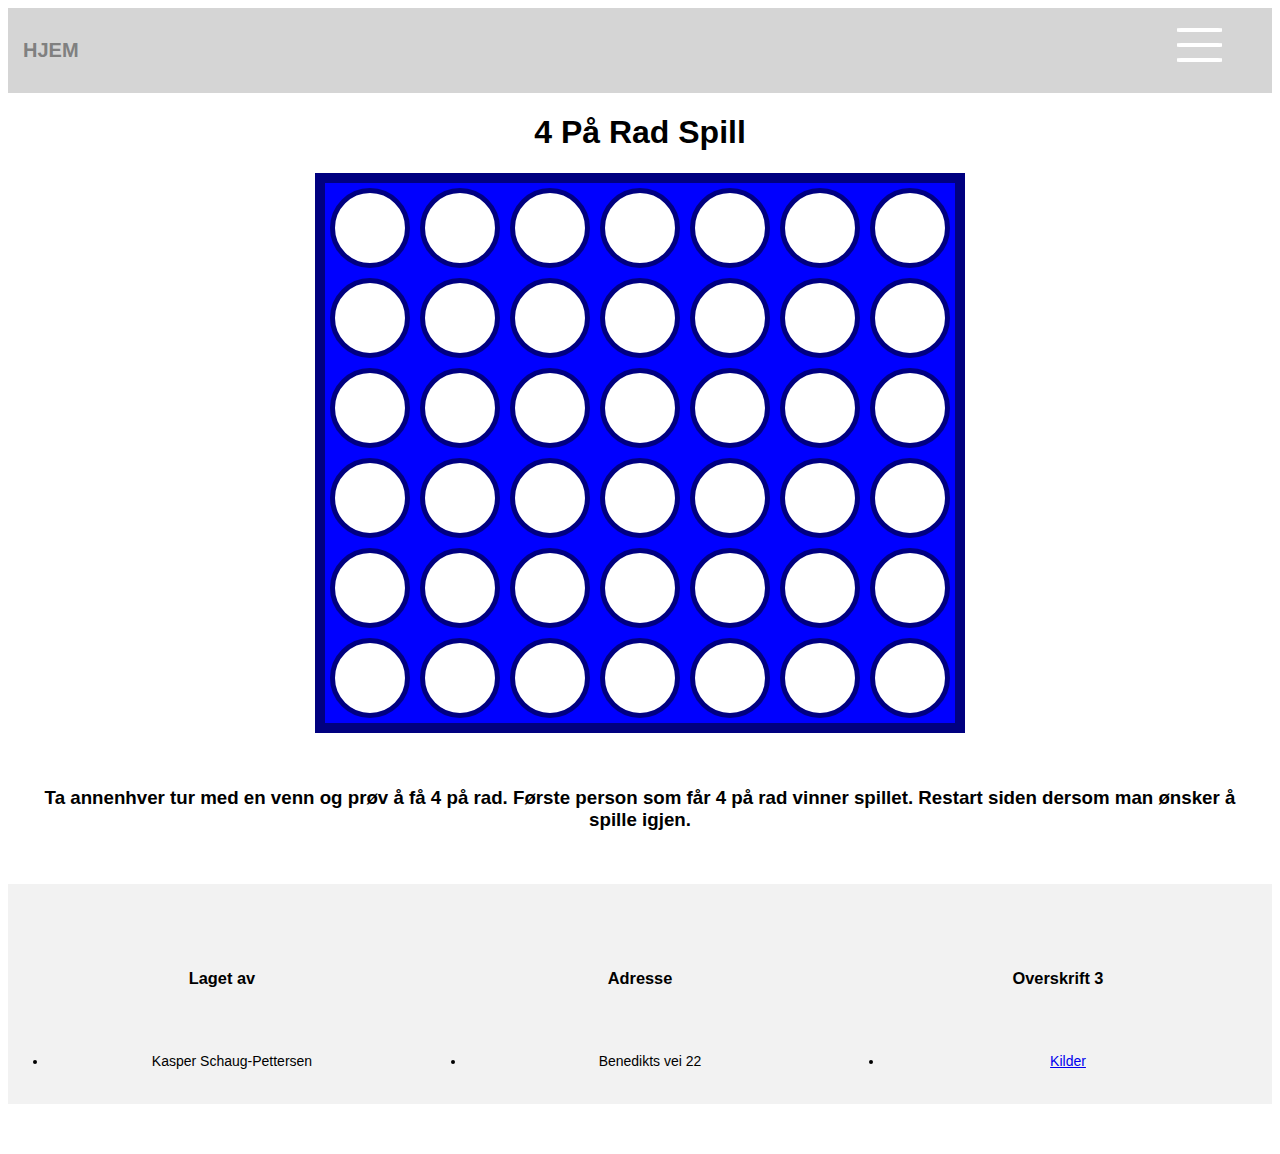
<file: kasperscp.github.io/___________Individuelt Prosjekt________/4pårad.html>
<!DOCTYPE html>
<html lang="en">
<head>
    <meta charset="UTF-8">
    <meta http-equiv="X-UA-Compatible" content="IE=edge">
    <meta name="viewport" content="width=device-width, initial-scale=1.0, user-scalable=no">
    <title>4 på rad spill</title>
    <link rel="stylesheet" href="4pårad.css">
    <script src="4pårad.js"></script>

      
    
        

</style>

</head>
<body>

    <header>
        <div class="topnav">
            <a href="index.html" class="logo">HJEM</a>
        </div>


        <div class="unav">


            <nav>
                <button id="hamburger" class="navbar_lenke">
                    <div id="hamburger_1"></div>
                    <div id="hamburger_2"></div>
                    <div id="hamburger_3"></div>
                    
                </button>

                <div class="dropdown-menu">

                    <ul class="dropdown_ul"> 
                        <li><a href="spill1.html" id="spill_1">Spill1</a></li>
                        <li><a href="4pårad.html" id="spill_2">4 på rad</a></li>
                        <li><a href="ping_pongprove.html" id="spill_3">Ping Pong</a></li>
                        <li><a href="spill4.html" id="spill_4">Mattespill</a></li>
                        <li><a href="#" id="spill_5">Spill5</a></li>
                        <li><a href="#" id="spill_6">Spill6</a></li>
                    </ul>

                </div>
            </nav>
        </div>

    </header>
    <h1>4 På Rad Spill</h1>
    <h2 id="winner"></h2>
    <div id="board"></div>
    <h3>Ta annenhver tur med en venn og prøv å få 4 på rad. Første person som får 4 på rad vinner spillet. Restart siden dersom man ønsker å spille igjen.</h2>


        <div class="content">
            <!-- Din nettsideinnhold her -->
          </div>
        
          <div class="footer">
            <div>
              <h3>Laget av</h3>
              <ul>
                
                <li>Kasper Schaug-Pettersen</li>
                
              </ul>
            </div>
            
            <div>
              <h3>Adresse</h3>
              <ul>
                
                <li>Benedikts vei 22</li>
                
              </ul>
            </div>
            
            <div>
              <h3>Overskrift 3</h3>
              <ul>
                
                <li><a href="Kilder.html">Kilder</a></li>
                
              </ul>
            </div>
          </div>
            
</body>
</html>
</file>
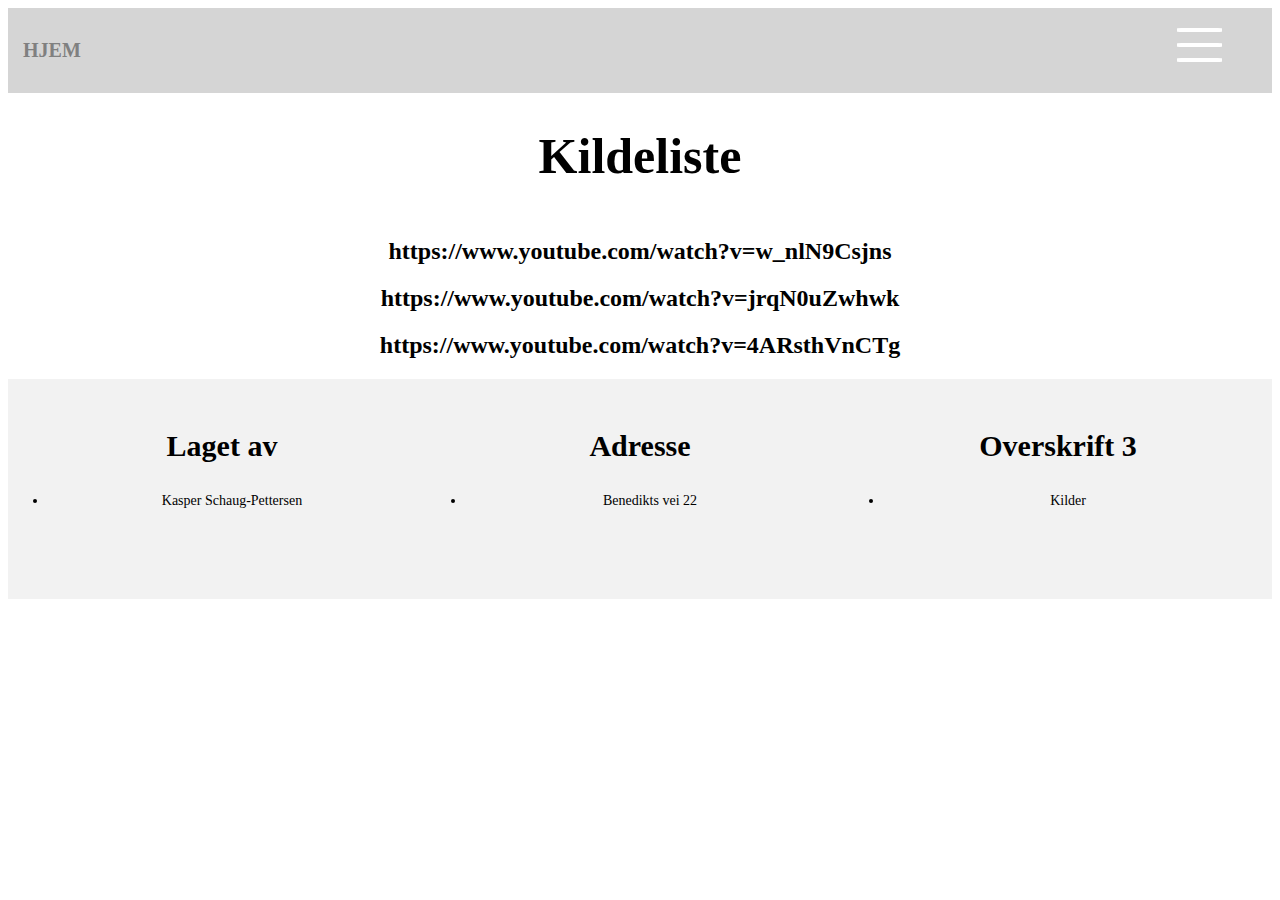
<file: kasperscp.github.io/___________Individuelt Prosjekt________/Kilder.html>
<!DOCTYPE html>
<html lang="no">
<head>
    <meta charset="UTF-8">
    <meta http-equiv="X-UA-Compatible" content="IE=edge">
    <meta name="viewport" content="width=device-width, initial-scale=1.0">
    <title>Kildeliste</title>
    
    
    
 

    <link rel="stylesheet" href="kilder.css">


    
</head>

<body>

    


    <header>
        <div class="topnav">
            <a href="index.html" class="logo">HJEM</a>
        </div>


        <div class="unav">


            <nav>
                <button id="hamburger" class="navbar_lenke">
                    <div id="hamburger_1"></div>
                    <div id="hamburger_2"></div>
                    <div id="hamburger_3"></div>
                </button>

                <div class="dropdown-menu">

                    <ul class="dropdown_ul"> 
                        <li><a href="spill1.html" id="spill_1">Spill1</a></li>
                        <li><a href="4pårad.html" id="spill_2">4 på rad</a></li>
                        <li><a href="ping_pongprove.html" id="spill_3">Ping Pong</a></li>
                        <li><a href="spill4.html" id="spill_4">Mattespill</a></li>
                        <li><a href="#" id="spill_5">Spill5</a></li>
                        <li><a href="#" id="spill_6">Spill6</a></li>
                    </ul>

                </div>
            </nav>
        </div>

    </header>

    <h1>Kildeliste</h1>
    

    

<h2>https://www.youtube.com/watch?v=w_nlN9Csjns</h2>
<h2>https://www.youtube.com/watch?v=jrqN0uZwhwk</h2>
<h2>https://www.youtube.com/watch?v=4ARsthVnCTg</h2>


<div class="content">
    <!-- Din nettsideinnhold her -->
  </div>

  <div class="footer">
    <div>
      <h3>Laget av</h3>
      <ul>
        
        <li>Kasper Schaug-Pettersen</li>
        
      </ul>
    </div>
    
    <div>
      <h3>Adresse</h3>
      <ul>
        
        <li>Benedikts vei 22</li>
        
      </ul>
    </div>
    
    <div>
      <h3>Overskrift 3</h3>
      <ul>
        
        <li>Kilder</li>
        
      </ul>
    </div>
  </div>
    
</body>
</html>
</file>
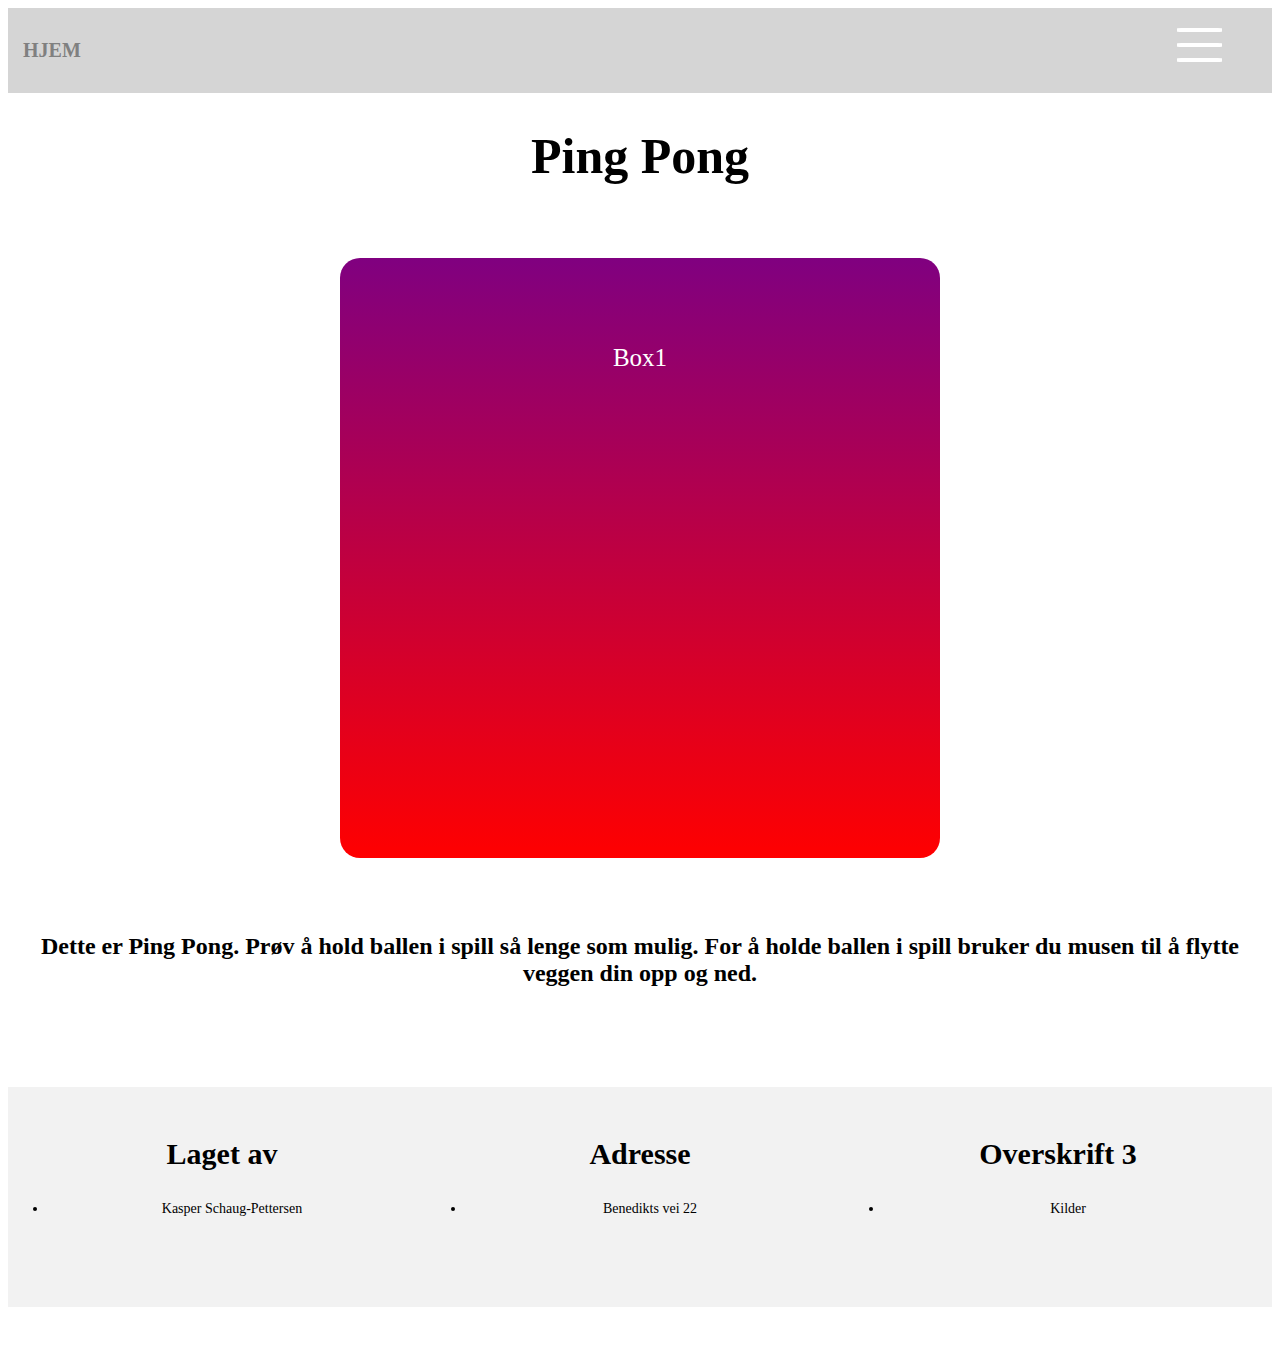
<file: kasperscp.github.io/___________Individuelt Prosjekt________/Ping_Pong.html>
<!DOCTYPE html>
<html lang="no">
<head>
    <meta charset="UTF-8">
    <meta http-equiv="X-UA-Compatible" content="IE=edge">
    <meta name="viewport" content="width=device-width, initial-scale=1.0">
    <title>Ping Pong</title>
    
    
    
 

    <link rel="stylesheet" href="style_mattespill.css">


    
</head>

<body>

    <header>
        <div class="topnav">
            <a href="index.html" class="logo">HJEM</a>
        </div>


        <div class="unav">


            <nav>
                <button id="hamburger" class="navbar_lenke">
                    <div id="hamburger_1"></div>
                    <div id="hamburger_2"></div>
                    <div id="hamburger_3"></div>
                </button>

                <div class="dropdown-menu">

                    <ul class="dropdown_ul"> 
                        <li><a href="spill1.html" id="spill_1">Spill 1</a></li>
                        <li><a href="4pårad.html" id="spill_2">4 på rad</a></li>
                        <li><a href="Ping_Pong.html" id="spill_3">Ping Pong</a></li>
                        <li><a href="spill4.html" id="spill_4">Mattespill</a></li>
                        <li><a href="#" id="spill_5">Spill5</a></li>
                        <li><a href="#" id="spill_6">Spill6</a></li>
                    </ul>

                </div>
            </nav>
        </div>

    </header>

    <h1>Ping Pong</h1>
    <div class="flex-container">
        <div class="flex-box">Box1</div>

        
    </div>

    

<h2>Dette er Ping Pong. Prøv å hold ballen i spill så lenge som mulig. For å holde ballen i spill bruker du musen til å flytte veggen din opp og ned.</h2>

<div class="content">
    <!-- Din nettsideinnhold her -->
  </div>

  <div class="footer">
    <div>
      <h3>Laget av</h3>
      <ul>
        
        <li>Kasper Schaug-Pettersen</li>
        
      </ul>
    </div>
    
    <div>
      <h3>Adresse</h3>
      <ul>
        
        <li>Benedikts vei 22</li>
        
      </ul>
    </div>
    
    <div>
      <h3>Overskrift 3</h3>
      <ul>
        
        <li>Kilder</li>
        
      </ul>
    </div>
  </div>
    
</body>
</html>
</file>
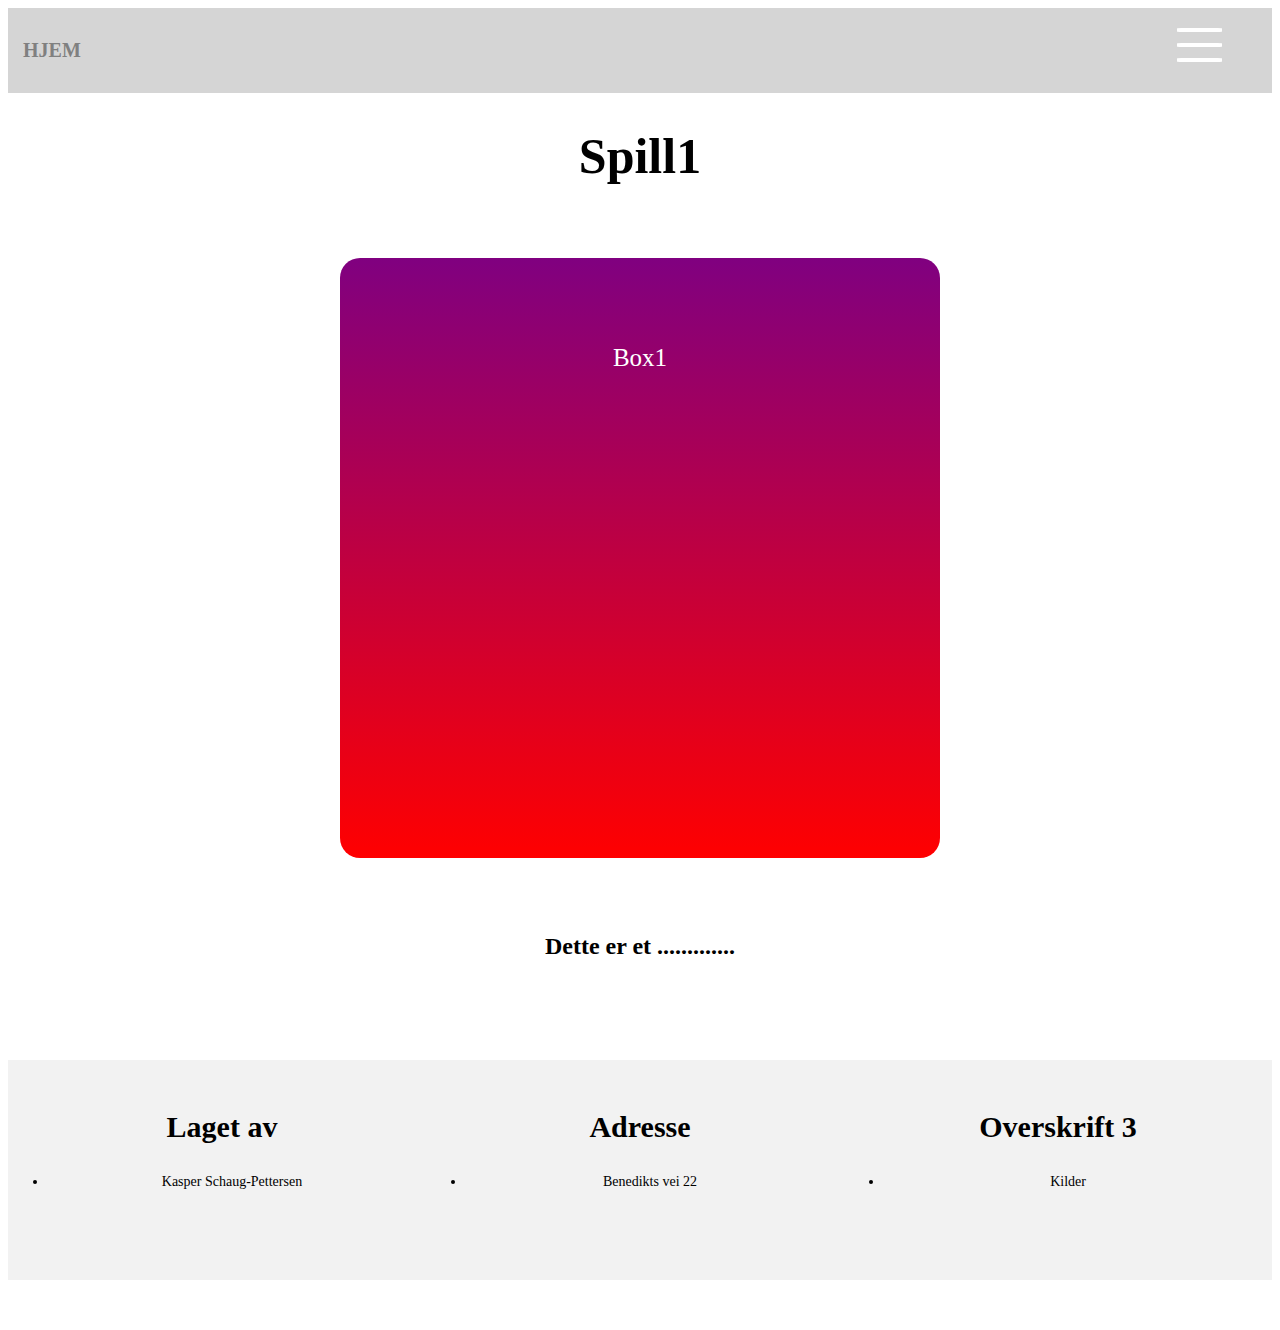
<file: kasperscp.github.io/___________Individuelt Prosjekt________/spill1.html>
<!DOCTYPE html>
<html lang="no">
<head>
    <meta charset="UTF-8">
    <meta http-equiv="X-UA-Compatible" content="IE=edge">
    <meta name="viewport" content="width=device-width, initial-scale=1.0">
    <title>Mattespill</title>
    
    
    
 

    <link rel="stylesheet" href="style_mattespill.css">


    
</head>

<body>

    <header>
        <div class="topnav">
            <a href="index.html" class="logo">HJEM</a>
        </div>


        <div class="unav">


            <nav>
                <button id="hamburger" class="navbar_lenke">
                    <div id="hamburger_1"></div>
                    <div id="hamburger_2"></div>
                    <div id="hamburger_3"></div>
                </button>

                <div class="dropdown-menu">

                    <ul class="dropdown_ul"> 
                        <li><a href="spill1.html" id="spill_1">spill1</a></li>
                        <li><a href="4pårad.html" id="spill_2">4 på rad</a></li>
                        <li><a href="ping_pongprove.html" id="spill_3">Ping Pong</a></li>
                        <li><a href="spill4.html" id="spill_4">MatteSpill</a></li>
                        <li><a href="#" id="spill_5">Spill5</a></li>
                        <li><a href="#" id="spill_6">Spill6</a></li>
                    </ul>

                </div>
            </nav>
        </div>

    </header>

    <h1>Spill1</h1>
    <div class="flex-container">
        <div class="flex-box">Box1</div>

        
    </div>

    

<h2>Dette er et .............</h2>

<div class="content">
    <!-- Din nettsideinnhold her -->
  </div>

  <div class="footer">
    <div>
      <h3>Laget av</h3>
      <ul>
        
        <li>Kasper Schaug-Pettersen</li>
        
      </ul>
    </div>
    
    <div>
      <h3>Adresse</h3>
      <ul>
        
        <li>Benedikts vei 22</li>
        
      </ul>
    </div>
    
    <div>
      <h3>Overskrift 3</h3>
      <ul>
        
        <li>Kilder</li>
        
      </ul>
    </div>
  </div>
    
</body>
</html>
</file>
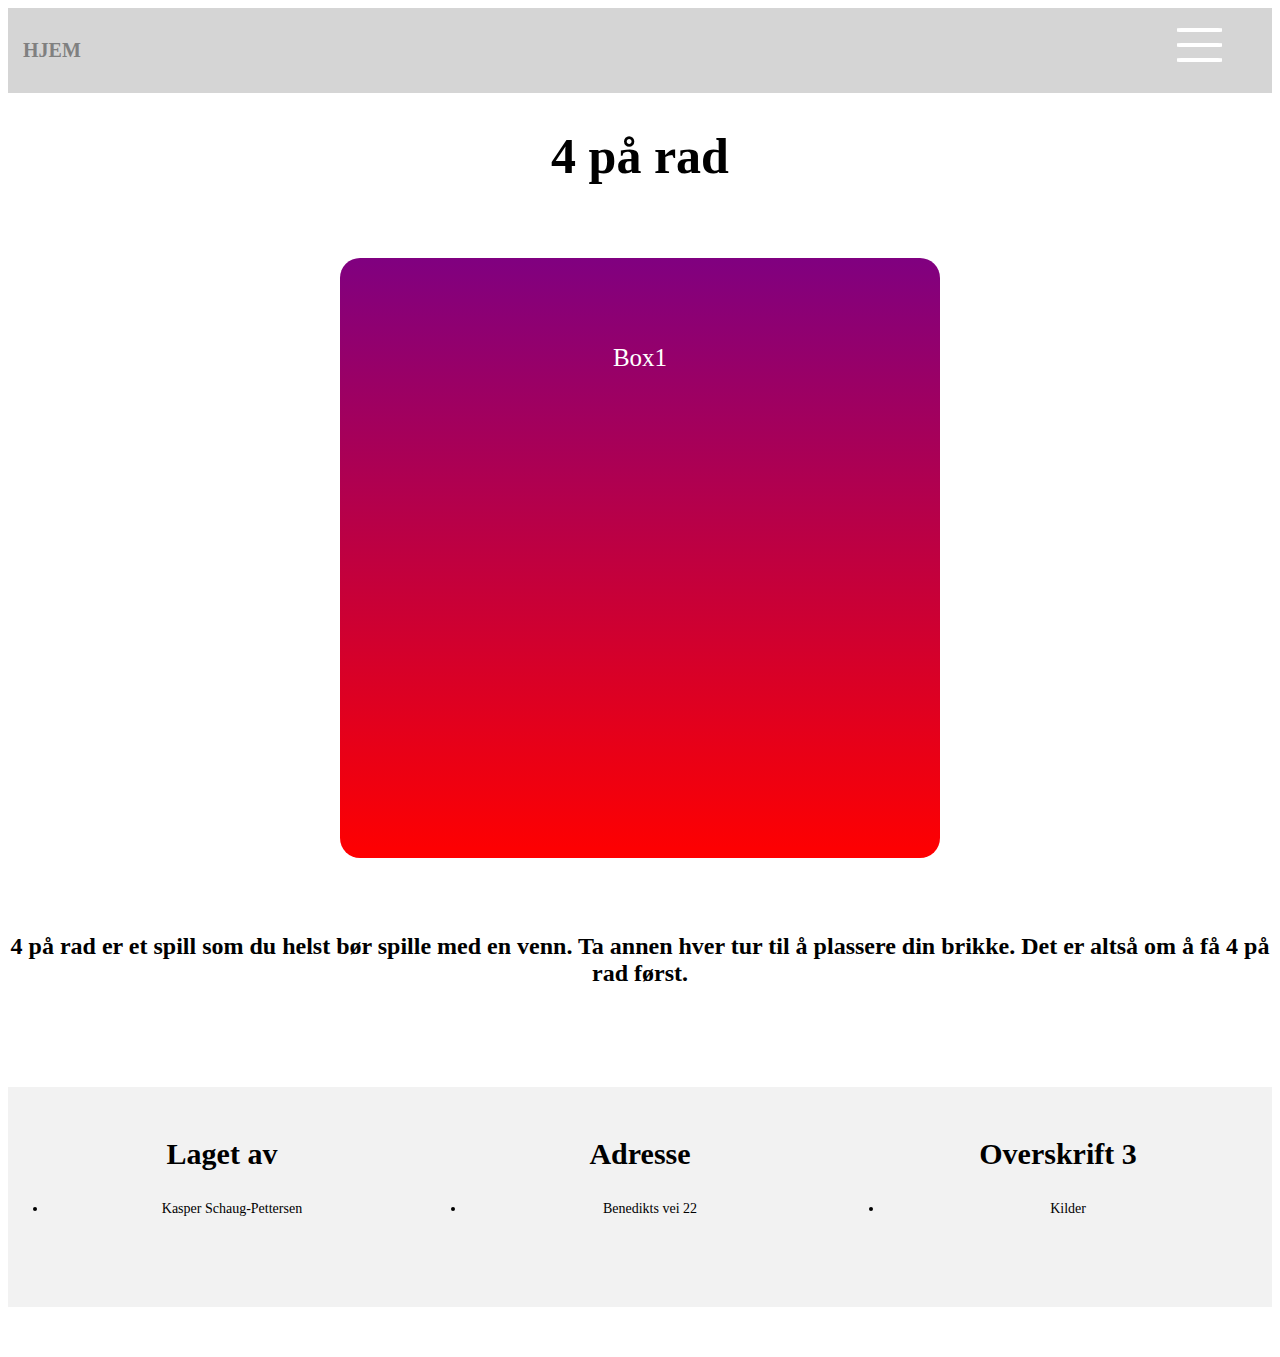
<file: kasperscp.github.io/___________Individuelt Prosjekt________/spill2.html>
<!DOCTYPE html>
<html lang="no">
<head>
    <meta charset="UTF-8">
    <meta http-equiv="X-UA-Compatible" content="IE=edge">
    <meta name="viewport" content="width=device-width, initial-scale=1.0">
    <title>4 på rad</title>
    
    
    
 

    <link rel="stylesheet" href="style_mattespill.css">


    
</head>

<body>

    <header>
        <div class="topnav">
            <a href="index.html" class="logo">HJEM</a>
        </div>


        <div class="unav">


            <nav>
                <button id="hamburger" class="navbar_lenke">
                    <div id="hamburger_1"></div>
                    <div id="hamburger_2"></div>
                    <div id="hamburger_3"></div>
                </button>

                <div class="dropdown-menu">

                    <ul class="dropdown_ul"> 
                        <li><a href="spill1.html" id="spill_1">spill1</a></li>
                        <li><a href="spill2.html" id="spill_2">4 på rad</a></li>
                        <li><a href="ping_pongprove.html" id="spill_3">Ping Pong</a></li>
                        <li><a href="spill4.html" id="spill_4">Mattespill</a></li>
                        <li><a href="#" id="spill_5">Spill5</a></li>
                        <li><a href="#" id="spill_6">Spill6</a></li>
                    </ul>

                </div>
            </nav>
        </div>

    </header>

    <h1>4 på rad</h1>
    <div class="flex-container">
        <div class="flex-box">Box1</div>

        
    </div>

    

<h2>4 på rad er et spill som du helst bør spille med en venn. Ta annen hver tur til å plassere din brikke. Det er altså om å få 4 på rad først.</h2>

<div class="content">
    <!-- Din nettsideinnhold her -->
  </div>

  <div class="footer">
    <div>
      <h3>Laget av</h3>
      <ul>
        
        <li>Kasper Schaug-Pettersen</li>
        
      </ul>
    </div>
    
    <div>
      <h3>Adresse</h3>
      <ul>
        
        <li>Benedikts vei 22</li>
        
      </ul>
    </div>
    
    <div>
      <h3>Overskrift 3</h3>
      <ul>
        
        <li>Kilder</li>
        
      </ul>
    </div>
  </div>
    
</body>
</html>
</file>
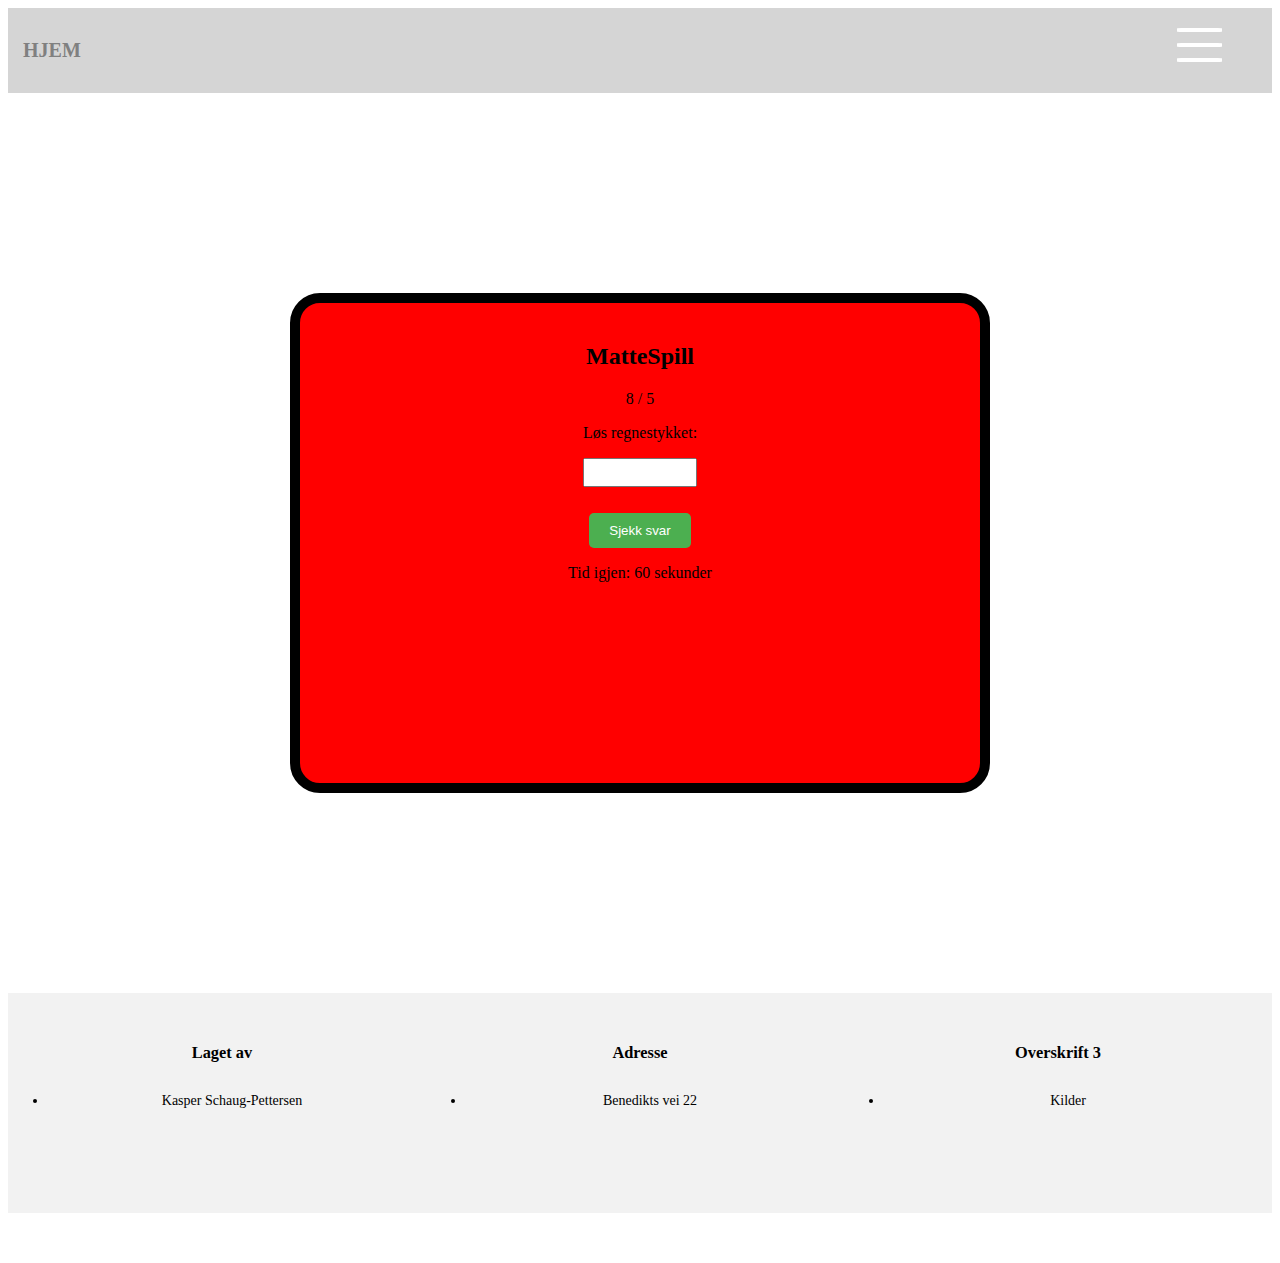
<file: kasperscp.github.io/___________Individuelt Prosjekt________/spill4.html>
<!DOCTYPE html>
<html>
<head>
  <style>
    .flex-container {
      display: flex;
      justify-content: center;
      align-items: center;
      height: 100vh;
    }
    
    .flex-item {
      text-align: center;
    }
    
    .math-game {
      background-color: red;
      padding: 40px;
      border-radius: 30px;
      color: black;
      width: 600px;
      height: 400px;
      border: 10px solid black;
    }
    
    .math-game h2 {
      margin-top: 0;
    }
    
    .math-game input[type="number"] {
      width: 100px;
      padding: 5px;
      margin-bottom: 10px;
    }
    
    .math-game button {
      background-color: #4caf50;
      color: #ffffff;
      padding: 10px 20px;
      border: none;
      border-radius: 5px;
      cursor: pointer;
    }
    
    .math-game p#result {
      margin-top: 10px;
    }

    .footer {
            background-color: #f1f1f1;
            padding: 20px;
            text-align: center;
            font-size: 14px;
          }
          
          @media (max-width: 768px) {
            .footer {
              font-size: 12px;
            }
          }

          .footer {
      background-color: #f2f2f2;
      padding: 20px;
      display: flex;
      justify-content: space-between;
      flex-wrap: wrap;
      margin-bottom: 50px;
      height: 180px;
      
    }

    

    .footer p, .footer h3 {
      margin: 30px;
    }
    
    .footer ul {
      list-style-type: disc;
      padding-left: 20px;¨
      
    }
    
    .footer div {
      flex-basis: calc(33.33% - 20px);
    }
    
  </style>

<link rel="stylesheet" href="spill4.css">
</head>
<body>
    <header>
        <div class="topnav">
            <a href="index.html" class="logo">HJEM</a>
        </div>


        <div class="unav">


            <nav>
                <button id="hamburger" class="navbar_lenke">
                    <div id="hamburger_1"></div>
                    <div id="hamburger_2"></div>
                    <div id="hamburger_3"></div>
                </button>

                <div class="dropdown-menu">

                    <ul class="dropdown_ul"> 
                        <li><a href="spill1.html" id="spill_1">Spill1</a></li>
                        <li><a href="4pårad.html" id="spill_2">4 på rad</a></li>
                        <li><a href="ping_pongprove.html" id="spill_3">Ping Pong</a></li>
                        <li><a href="spill4.html" id="spill_4">Mattespill</a></li>
                        <li><a href="#" id="spill_5">Spill5</a></li>
                        <li><a href="#" id="spill_6">Spill6</a></li>
                    </ul>

                </div>
            </nav>
        </div>

    </header>

    
  <div class="flex-container">
    <div class="flex-item">
      <div class="math-game">
        <h2>MatteSpill</h2>
        <p id="question"></p>
        <p>Løs regnestykket:</p>
        <p id="answer-form"></p>
        <button onclick="checkAnswer()">Sjekk svar</button>
        <p id="result"></p>
        <p>Tid igjen: <span id="timer">60</span> sekunder</p>
      </div>
    </div>
  </div>
  
  <script>
    var counter = 0;
    var timer = 60;
    
    generateQuestion();
    startTimer();
    
    function generateQuestion() {
      var num1 = Math.floor(Math.random() * 10);
      var num2 = Math.floor(Math.random() * 10);
      var operator = ['+', '-', '*', '/'][Math.floor(Math.random() * 4)];
      var question = num1 + ' ' + operator + ' ' + num2;
      
      document.getElementById('question').textContent = question;
      document.getElementById('answer-form').innerHTML = '<input type="number" id="answer" step="1" />';
    }
    
    function checkAnswer() {
      var answer = document.getElementById("answer").value;
      var question = document.getElementById("question").textContent;
      var result = document.getElementById("result");
      
      var expectedAnswer = Math.round(eval(question));
      
      if (answer == expectedAnswer) {
        result.innerHTML = "Riktig svar!";
        counter++;
      } else {
        result.innerHTML = "Feil svar, prøv igjen.";
      }
      
      generateQuestion();
    }
    
    function startTimer() {
      var interval = setInterval(function() {
        timer--;
        document.getElementById("timer").textContent = timer;
        
        if (timer <= 0) {
          clearInterval(interval);
          document.getElementById("result").textContent = "Tiden er ute! Du fikk " + counter + " riktig(e) svar.";
        }
      }, 1000);
    }
  </script>

<div class="content">
    <!-- Din nettsideinnhold her -->
  </div>

  <div class="footer">
    <div>
      <h3>Laget av</h3>
      <ul>
        
        <li>Kasper Schaug-Pettersen</li>
        
      </ul>
    </div>
    
    <div>
      <h3>Adresse</h3>
      <ul>
        
        <li>Benedikts vei 22</li>
        
      </ul>
    </div>
    
    <div>
      <h3>Overskrift 3</h3>
      <ul>
        
        <li>Kilder</li>
        
      </ul>
    </div>
  </div>

</body>
</html>
</file>
<file: kasperscp.github.io/___________Individuelt Prosjekt________/4pårad.css>
body {
    font-family: Arial, Helvetica, sans-serif;
    text-align: center;
}

#board {
    height: 540px;
    width: 630px;
    background-color: blue;
    border: 10px solid navy;
    
    margin: 0 auto;
    display: flex;
    flex-wrap: wrap;
}

.tile {
    height: 70px;
    width: 70px;
    margin: 5px;

    /* Circle */
    background-color: white;
    border-radius: 50%;
    border: 5px solid navy;
}

.red-piece {
    background-color: red;
}

.yellow-piece {
    background-color: yellow;
}

@media (max-width: 768px) {
    .board {
      width:200px;
      height: 270px;
    }
    .tile{
        height: 35px;
        width: 35px;
        
    }
  }

  header{
    background-color: rgb(213, 213, 213);
    display: flex;
    justify-content: space-between;
}

.unav{
    display: grid;
    grid-template-columns: repeat(2, 1fr);
    grid-auto-rows: minmax(100px, auto);
}

.toppnav{
    background-color: rgb(234, 234, 234);
}

.box1{
    grid-column: 1/2;
    grid-row: 1/2;
}

header > .topnav > .logo{
    padding: 15px;
}

header .unav{
    display: flex;
    justify-content: space-around;
    padding: 20px;
    padding-right: 50px;
}

header .topnav{
    display: flex;
    justify-content: space-between;
    align-items: center;
}

header > .topnav a{
    font-weight: bold;
    text-decoration: none;
    color: grey;
  text-align: center;
}


@media(max-width: 550px){
   /*  header{
      flex-direction: column;
    } */
    header .topnav{
        width: 100%;
    }


    .unav{
      justify-content: left;
    }

    .dropdown_menu{
      width: 100%;
    }

      .dropdown_ul{
        width: 1000px;
      }
       .over_footer{
          height: 600px;
          display: flex;
          flex-direction: column;
          justify-content: space-between;
      }

      .footer{
          height: fit-content;
          display: flex;
          flex-direction: column;
          padding-bottom: 1000px;
          flex-grow: 4;
    }
  }


#hamburger{
    display: grid;
    width: 45px;
    height: 45px;
    text-decoration: none;
    background: none;
    color: inherit;
    /* border: none; */
    /* padding: 100; */
    margin-top: auto;


 }

  #hamburger_1{
    width: 45px;
    height: 4px;
    border-radius: 10%;
    background-color: white;


    transition-duration: 200ms;
    transition-timing-function: ease-in-out;
    transition-property: rotate;
    transform-origin: left;
  }


  #hamburger:focus #hamburger_1{
    rotate: 45deg;
  }


  #hamburger:focus #hamburger_3{
    rotate: -45deg;
  }

  #hamburger:focus #hamburger_2{
    opacity: 0;
  }



  #hamburger_2{
    width: 45px;
    height: 4px;
    border-radius: 10%;
    background-color: white;
    
    transition-duration: 200ms;
    transition-timing-function: ease-in-out;
    transition-property: opacity;
  }

  #hamburger_3{
    width: 45px;
    height: 4px;
    border-radius: 10%;
    background-color: white;
    transition-duration: 200ms;
    transition-timing-function: ease-in-out;
    transition-property: rotate;
    transform-origin: left;
  }
/* /hamburger */

#hamburger_4{
    width: 45px;
    height: 4px;
    border-radius: 10%;
    background-color: white;


    transition-duration: 200ms;
    transition-timing-function: ease-in-out;
    transition-property: rotate;
    transform-origin: left;

}

#hamburger_5{
    width: 45px;
    height: 4px;
    border-radius: 10%;
    background-color: white;


    transition-duration: 200ms;
    transition-timing-function: ease-in-out;
    transition-property: rotate;
    transform-origin: left;

}

#hamburger_6{
    width: 45px;
    height: 4px;
    border-radius: 10%;
    background-color: white;


    transition-duration: 200ms;
    transition-timing-function: ease-in-out;
    transition-property: rotate;
    transform-origin: left;


}


.navbar_lenke{
    background: none;
    border: none;
    text-decoration: none;
    color: blanchedalmond;
    font-family: inherit;
    font-size: inherit;
    cursor: pointer;
    padding: 0;
}

nav > .navbar_lenke:focus{
    color: black;
}

.navbar_lenke:hover{
    color: black;
}

nav{
    position: relative;

}

.dropdown-menu{
    position: absolute;
    background-color: white;
    border-radius: .25rem;
    box-shadow: 0 2px 5px rgba(0, 0, 0, .1);
    opacity: 0;
    padding-bottom: 30px;
    right: 50px;
    width: 180px;
    height: 160px;
    transform: translateY(-10px);
    transition: opacity 150ms ease-in-out, transform 150ms ease-in-out;
    text-align: center;
    font-weight: bold;
}

nav > .navbar_lenke:focus + .dropdown-menu{
    opacity: 1;
    transform: translateY(0);
    pointer-events: auto;
}

header a{
    text-decoration: none;
    font-size: 20px;
    color: black;
}

.dropdown_ul{
    height: 100%;
    width: 100%;
    list-style: none;
    display: grid;
    justify-content:space-between;
}

.dropdown_ul a{
    transition-timing-function: ease-in-out;
    transition-property: font-size;
    transition-duration: 100ms;
}

.dropdown_ul a:hover{
    font-size: 140%;
}

.dropdown_ul a::before{
    content: "";
    position: absolute;
    height: 0;
    width: 4px;
    transition-property: height;
    transition-duration: 200ms;
    transition-timing-function: ease-in-out;
    left: -1px;
}

.dropdown_ul a:hover::before{
    height: 30px;
}

.dropdown_ul #spill_1::before{
    background-color: rgb(247, 220, 111);
}
.dropdown_ul #spill_2::before{
    background-color: rgb(234, 95, 218);
}
.dropdown_ul #spill_3::before{
    background-color: #4f81c7;
    
}

.dropdown_ul #spill_4::before{
    background-color: rgb(255,0,0);
    
}
.dropdown_ul #spill_5::before{
    background-color: rgb(0,255,0);
    
}
.dropdown_ul #spill_6::before{
    background-color: rgb(255,165,0);
    
}


h3{
    padding:35px;
}

.footer {
        background-color: #f1f1f1;
        padding: 20px;
        text-align: center;
        font-size: 14px;
      }
      
      @media (max-width: 768px) {
        .footer {
          font-size: 12px;
        }
      }

      .footer {
  background-color: #f2f2f2;
  padding: 20px;
  display: flex;
  justify-content: space-between;
  flex-wrap: wrap;
  margin-bottom: 50px;
  height: 180px;
  
}



.footer p, .footer h3 {
  margin: 30px;
  
}

.footer ul {
  list-style-type: disc;
  padding-left: 20px;¨
  
}

.footer div {
  flex-basis: calc(33.33% - 20px);
}
</file>
<file: kasperscp.github.io/___________Individuelt Prosjekt________/kilder.css>
flex-box {
    margin: 0;
    padding: 0;
    font-family: cursive ;
    box-sizing: border-box ;
    
}
.flex-container{
    width:100%;
    height: auto;
    display: flex;
    flex-direction: row;
    flex-wrap: wrap;
    justify-content: center;
}
.flex-box{
    width: 600px;
    height: 600px;
    background: linear-gradient(purple,red);
    color: white;
    font-size: 25px;
    text-align: center;
    line-height: 200px;
    border-radius: 20px;
    margin: 20px;

}

h1{
    text-align: center;
    padding-bottom: 20px;
    font-size: 50px;
}

h2{
    
    justify-content: space-between;
    text-align: center;
}


header{
    background-color: rgb(213, 213, 213);
    display: flex;
    justify-content: space-between;
}

.unav{
    display: grid;
    grid-template-columns: repeat(2, 1fr);
    grid-auto-rows: minmax(100px, auto);
}

.toppnav{
    background-color: rgb(234, 234, 234);
}

.box1{
    grid-column: 1/2;
    grid-row: 1/2;
}

header > .topnav > .logo{
    padding: 15px;
}

header .unav{
    display: flex;
    justify-content: space-around;
    padding: 20px;
    padding-right: 50px;
}

header .topnav{
    display: flex;
    justify-content: space-between;
    align-items: center;
}

header > .topnav a{
    font-weight: bold;
    text-decoration: none;
    color: grey;
  text-align: center;
}


@media(max-width: 550px){
   /*  header{
      flex-direction: column;
    } */
    header .topnav{
        width: 100%;
    }


    .unav{
      justify-content: left;
    }

    .dropdown_menu{
      width: 100%;
    }

      .dropdown_ul{
        width: 1000px;
      }
       .over_footer{
          height: 600px;
          display: flex;
          flex-direction: column;
          justify-content: space-between;
      }

      .footer{
          height: fit-content;
          display: flex;
          flex-direction: column;
          padding-bottom: 1000px;
          flex-grow: 4;
    }
  }


#hamburger{
    display: grid;
    width: 45px;
    height: 45px;
    text-decoration: none;
    background: none;
	color: inherit;
	/* border: none; */
	/* padding: 100; */
    margin-top: auto;


 }

  #hamburger_1{
    width: 45px;
    height: 4px;
    border-radius: 10%;
    background-color: white;


    transition-duration: 200ms;
    transition-timing-function: ease-in-out;
    transition-property: rotate;
    transform-origin: left;
  }


  #hamburger:focus #hamburger_1{
    rotate: 45deg;
  }


  #hamburger:focus #hamburger_3{
    rotate: -45deg;
  }

  #hamburger:focus #hamburger_2{
    opacity: 0;
  }



  #hamburger_2{
    width: 45px;
    height: 4px;
    border-radius: 10%;
    background-color: white;
    
    transition-duration: 200ms;
    transition-timing-function: ease-in-out;
    transition-property: opacity;
  }

  #hamburger_3{
    width: 45px;
    height: 4px;
    border-radius: 10%;
    background-color: white;
    transition-duration: 200ms;
    transition-timing-function: ease-in-out;
    transition-property: rotate;
    transform-origin: left;
  }
/* /hamburger */




.navbar_lenke{
    background: none;
    border: none;
    text-decoration: none;
    color: blanchedalmond;
    font-family: inherit;
    font-size: inherit;
    cursor: pointer;
    padding: 0;
}

nav > .navbar_lenke:focus{
    color: black;
}

.navbar_lenke:hover{
    color: black;
}

nav{
    position: relative;

}


.dropdown-menu{
    position: absolute;
    background-color: white;
    border-radius: .25rem;
    box-shadow: 0 2px 5px rgba(0, 0, 0, .1);
    opacity: 0;
    padding-bottom: 30px;
    right: 50px;
    width: 180px;
    height: 160px;
    transform: translateY(-10px);
    transition: opacity 150ms ease-in-out, transform 150ms ease-in-out;
    text-align: center;
    font-weight: bold;
}

nav > .navbar_lenke:focus + .dropdown-menu{
    opacity: 1;
    transform: translateY(0);
    pointer-events: auto;
}

header a{
    text-decoration: none;
    font-size: 20px;
    color: black;
}

.dropdown_ul{
    height: 100%;
    width: 100%;
    list-style: none;
    display: grid;
    justify-content:space-between;
}

.dropdown_ul a{
    transition-timing-function: ease-in-out;
    transition-property: font-size;
    transition-duration: 100ms;
}

.dropdown_ul a:hover{
    font-size: 140%;
}

.dropdown_ul a::before{
    content: "";
    position: absolute;
    height: 0;
    width: 4px;
    transition-property: height;
    transition-duration: 200ms;
    transition-timing-function: ease-in-out;
    left: -1px;
}

.dropdown_ul a:hover::before{
    height: 30px;
}

.dropdown_ul #spill_1::before{
    background-color: rgb(247, 220, 111);
}
.dropdown_ul #spill_2::before{
    background-color: rgb(234, 95, 218);
}
.dropdown_ul #spill_3::before{
    background-color: #4f81c7;
    
}

.dropdown_ul #spill_4::before{
    background-color: rgb(255,0,0);
    
}
.dropdown_ul #spill_5::before{
    background-color: rgb(0,255,0);
    
}
.dropdown_ul #spill_6::before{
    background-color: rgb(255,165,0);
    
}
  




.footer {
    background-color: #f1f1f1;
    padding: 20px;
    text-align: center;
    font-size: 14px;
  }
  
  @media (max-width: 768px) {
    .footer {
      font-size: 12px;
    }
  }

  .footer {
background-color: #f2f2f2;
padding: 20px;
display: flex;
justify-content: space-between;
flex-wrap: wrap;
margin-bottom: 50px;
height: 180px;

}



.footer p, .footer h3 {
margin: 30px;
font-size: 30px;
}

.footer ul {
list-style-type: disc;
padding-left: 20px;¨

}

.footer div {
flex-basis: calc(33.33% - 20px);
}
</file>
<file: kasperscp.github.io/___________Individuelt Prosjekt________/style_mattespill.css>
flex-box {
    margin: 0;
    padding: 0;
    font-family: cursive ;
    box-sizing: border-box ;
    
}
.flex-container{
    width:100%;
    height: auto;
    display: flex;
    flex-direction: row;
    flex-wrap: wrap;
    justify-content: center;
}
.flex-box{
    width: 600px;
    height: 600px;
    background: linear-gradient(purple,red);
    color: white;
    font-size: 25px;
    text-align: center;
    line-height: 200px;
    border-radius: 20px;
    margin: 20px;

}

h1{
    text-align: center;
    padding-bottom: 20px;
    font-size: 50px;
}

h2{
    
    justify-content: space-between;
    text-align: center;
    padding-bottom: 80px;
    padding-top: 35px;
}


header{
    background-color: rgb(213, 213, 213);
    display: flex;
    justify-content: space-between;
}

.unav{
    display: grid;
    grid-template-columns: repeat(2, 1fr);
    grid-auto-rows: minmax(100px, auto);
}

.toppnav{
    background-color: rgb(234, 234, 234);
}

.box1{
    grid-column: 1/2;
    grid-row: 1/2;
}

header > .topnav > .logo{
    padding: 15px;
}

header .unav{
    display: flex;
    justify-content: space-around;
    padding: 20px;
    padding-right: 50px;
}

header .topnav{
    display: flex;
    justify-content: space-between;
    align-items: center;
}

header > .topnav a{
    font-weight: bold;
    text-decoration: none;
    color: grey;
  text-align: center;
}


@media(max-width: 550px){
   /*  header{
      flex-direction: column;
    } */
    header .topnav{
        width: 100%;
    }


    .unav{
      justify-content: left;
    }

    .dropdown_menu{
      width: 100%;
    }

      .dropdown_ul{
        width: 1000px;
      }
       .over_footer{
          height: 600px;
          display: flex;
          flex-direction: column;
          justify-content: space-between;
      }

      .footer{
          height: fit-content;
          display: flex;
          flex-direction: column;
          padding-bottom: 1000px;
          flex-grow: 4;
    }
  }


#hamburger{
    display: grid;
    width: 45px;
    height: 45px;
    text-decoration: none;
    background: none;
	color: inherit;
	/* border: none; */
	/* padding: 100; */
    margin-top: auto;


 }

  #hamburger_1{
    width: 45px;
    height: 4px;
    border-radius: 10%;
    background-color: white;


    transition-duration: 200ms;
    transition-timing-function: ease-in-out;
    transition-property: rotate;
    transform-origin: left;
  }


  #hamburger:focus #hamburger_1{
    rotate: 45deg;
  }


  #hamburger:focus #hamburger_3{
    rotate: -45deg;
  }

  #hamburger:focus #hamburger_2{
    opacity: 0;
  }



  #hamburger_2{
    width: 45px;
    height: 4px;
    border-radius: 10%;
    background-color: white;
    
    transition-duration: 200ms;
    transition-timing-function: ease-in-out;
    transition-property: opacity;
  }

  #hamburger_3{
    width: 45px;
    height: 4px;
    border-radius: 10%;
    background-color: white;
    transition-duration: 200ms;
    transition-timing-function: ease-in-out;
    transition-property: rotate;
    transform-origin: left;
  }
/* /hamburger */




.navbar_lenke{
    background: none;
    border: none;
    text-decoration: none;
    color: blanchedalmond;
    font-family: inherit;
    font-size: inherit;
    cursor: pointer;
    padding: 0;
}

nav > .navbar_lenke:focus{
    color: black;
}

.navbar_lenke:hover{
    color: black;
}

nav{
    position: relative;

}


.dropdown-menu{
    position: absolute;
    background-color: white;
    border-radius: .25rem;
    box-shadow: 0 2px 5px rgba(0, 0, 0, .1);
    opacity: 0;
    padding-bottom: 30px;
    right: 50px;
    width: 180px;
    height: 160px;
    transform: translateY(-10px);
    transition: opacity 150ms ease-in-out, transform 150ms ease-in-out;
    text-align: center;
    font-weight: bold;
}

nav > .navbar_lenke:focus + .dropdown-menu{
    opacity: 1;
    transform: translateY(0);
    pointer-events: auto;
}

header a{
    text-decoration: none;
    font-size: 20px;
    color: black;
}

.dropdown_ul{
    height: 100%;
    width: 100%;
    list-style: none;
    display: grid;
    justify-content:space-between;
}

.dropdown_ul a{
    transition-timing-function: ease-in-out;
    transition-property: font-size;
    transition-duration: 100ms;
}

.dropdown_ul a:hover{
    font-size: 140%;
}

.dropdown_ul a::before{
    content: "";
    position: absolute;
    height: 0;
    width: 4px;
    transition-property: height;
    transition-duration: 200ms;
    transition-timing-function: ease-in-out;
    left: -1px;
}

.dropdown_ul a:hover::before{
    height: 30px;
}

.dropdown_ul #spill_1::before{
    background-color: rgb(247, 220, 111);
}
.dropdown_ul #spill_2::before{
    background-color: rgb(234, 95, 218);
}
.dropdown_ul #spill_3::before{
    background-color: #4f81c7;
    
}

.dropdown_ul #spill_4::before{
    background-color: rgb(255,0,0);
    
}
.dropdown_ul #spill_5::before{
    background-color: rgb(0,255,0);
    
}
.dropdown_ul #spill_6::before{
    background-color: rgb(255,165,0);
    
}
  




.footer {
    background-color: #f1f1f1;
    padding: 20px;
    text-align: center;
    font-size: 14px;
  }
  
  @media (max-width: 768px) {
    .footer {
      font-size: 12px;
    }
  }

  .footer {
background-color: #f2f2f2;
padding: 20px;
display: flex;
justify-content: space-between;
flex-wrap: wrap;
margin-bottom: 50px;
height: 180px;

}



.footer p, .footer h3 {
margin: 30px;
font-size: 30px;
}

.footer ul {
list-style-type: disc;
padding-left: 20px;¨

}

.footer div {
flex-basis: calc(33.33% - 20px);
}
</file>
<file: kasperscp.github.io/___________Individuelt Prosjekt________/spill4.css>
header{
    background-color: rgb(213, 213, 213);
    display: flex;
    justify-content: space-between;
}

.unav{
    display: grid;
    grid-template-columns: repeat(2, 1fr);
    grid-auto-rows: minmax(100px, auto);
}

.toppnav{
    background-color: rgb(234, 234, 234);
}

.box1{
    grid-column: 1/2;
    grid-row: 1/2;
}

header > .topnav > .logo{
    padding: 15px;
}

header .unav{
    display: flex;
    justify-content: space-around;
    padding: 20px;
    padding-right: 50px;
}

header .topnav{
    display: flex;
    justify-content: space-between;
    align-items: center;
}

header > .topnav a{
    font-weight: bold;
    text-decoration: none;
    color: grey;
  text-align: center;
}


@media(max-width: 550px){
   /*  header{
      flex-direction: column;
    } */
    header .topnav{
        width: 100%;
    }


    .unav{
      justify-content: left;
    }

    .dropdown_menu{
      width: 100%;
    }

      .dropdown_ul{
        width: 1000px;
      }
       .over_footer{
          height: 600px;
          display: flex;
          flex-direction: column;
          justify-content: space-between;
      }

      .footer{
          height: fit-content;
          display: flex;
          flex-direction: column;
          padding-bottom: 100px;
          flex-grow: 4;
    }
  }


#hamburger{
    display: grid;
    width: 45px;
    height: 45px;
    text-decoration: none;
    background: none;
	color: inherit;
	/* border: none; */
	/* padding: 100; */
    margin-top: auto;


 }

  #hamburger_1{
    width: 45px;
    height: 4px;
    border-radius: 10%;
    background-color: white;


    transition-duration: 200ms;
    transition-timing-function: ease-in-out;
    transition-property: rotate;
    transform-origin: left;
  }


  #hamburger:focus #hamburger_1{
    rotate: 45deg;
  }


  #hamburger:focus #hamburger_3{
    rotate: -45deg;
  }

  #hamburger:focus #hamburger_2{
    opacity: 0;
  }



  #hamburger_2{
    width: 45px;
    height: 4px;
    border-radius: 10%;
    background-color: white;
    
    transition-duration: 200ms;
    transition-timing-function: ease-in-out;
    transition-property: opacity;
  }

  #hamburger_3{
    width: 45px;
    height: 4px;
    border-radius: 10%;
    background-color: white;
    transition-duration: 200ms;
    transition-timing-function: ease-in-out;
    transition-property: rotate;
    transform-origin: left;
  }
/* /hamburger */

#hamburger_4{
    width: 45px;
    height: 4px;
    border-radius: 10%;
    background-color: white;


    transition-duration: 200ms;
    transition-timing-function: ease-in-out;
    transition-property: rotate;
    transform-origin: left;

}

#hamburger_5{
    width: 45px;
    height: 4px;
    border-radius: 10%;
    background-color: white;


    transition-duration: 200ms;
    transition-timing-function: ease-in-out;
    transition-property: rotate;
    transform-origin: left;

}

#hamburger_6{
    width: 45px;
    height: 4px;
    border-radius: 10%;
    background-color: white;


    transition-duration: 200ms;
    transition-timing-function: ease-in-out;
    transition-property: rotate;
    transform-origin: left;


}


.navbar_lenke{
    background: none;
    border: none;
    text-decoration: none;
    color: blanchedalmond;
    font-family: inherit;
    font-size: inherit;
    cursor: pointer;
    padding: 0;
}

nav > .navbar_lenke:focus{
    color: black;
}

.navbar_lenke:hover{
    color: black;
}

nav{
    position: relative;

}

.dropdown-menu{
    position: absolute;
    background-color: white;
    border-radius: .25rem;
    box-shadow: 0 2px 5px rgba(0, 0, 0, .1);
    opacity: 0;
    padding-bottom: 30px;
    right: 50px;
    width: 180px;
    height: 160px;
    transform: translateY(-10px);
    transition: opacity 150ms ease-in-out, transform 150ms ease-in-out;
    text-align: center;
    font-weight: bold;
}

nav > .navbar_lenke:focus + .dropdown-menu{
    opacity: 1;
    transform: translateY(0);
    pointer-events: auto;
}

header a{
    text-decoration: none;
    font-size: 20px;
    color: black;
}

.dropdown_ul{
    height: 100%;
    width: 100%;
    list-style: none;
    display: grid;
    justify-content:space-between;
}

.dropdown_ul a{
    transition-timing-function: ease-in-out;
    transition-property: font-size;
    transition-duration: 100ms;
}

.dropdown_ul a:hover{
    font-size: 140%;
}

.dropdown_ul a::before{
    content: "";
    position: absolute;
    height: 0;
    width: 4px;
    transition-property: height;
    transition-duration: 200ms;
    transition-timing-function: ease-in-out;
    left: -1px;
}

.dropdown_ul a:hover::before{
    height: 30px;
}

.dropdown_ul #spill_1::before{
    background-color: rgb(247, 220, 111);
}
.dropdown_ul #spill_2::before{
    background-color: rgb(234, 95, 218);
}
.dropdown_ul #spill_3::before{
    background-color: #4f81c7;
    
}

.dropdown_ul #spill_4::before{
    background-color: rgb(255,0,0);
    
}
.dropdown_ul #spill_5::before{
    background-color: rgb(0,255,0);
    
}
.dropdown_ul #spill_6::before{
    background-color: rgb(255,165,0);
    
}
</file>
